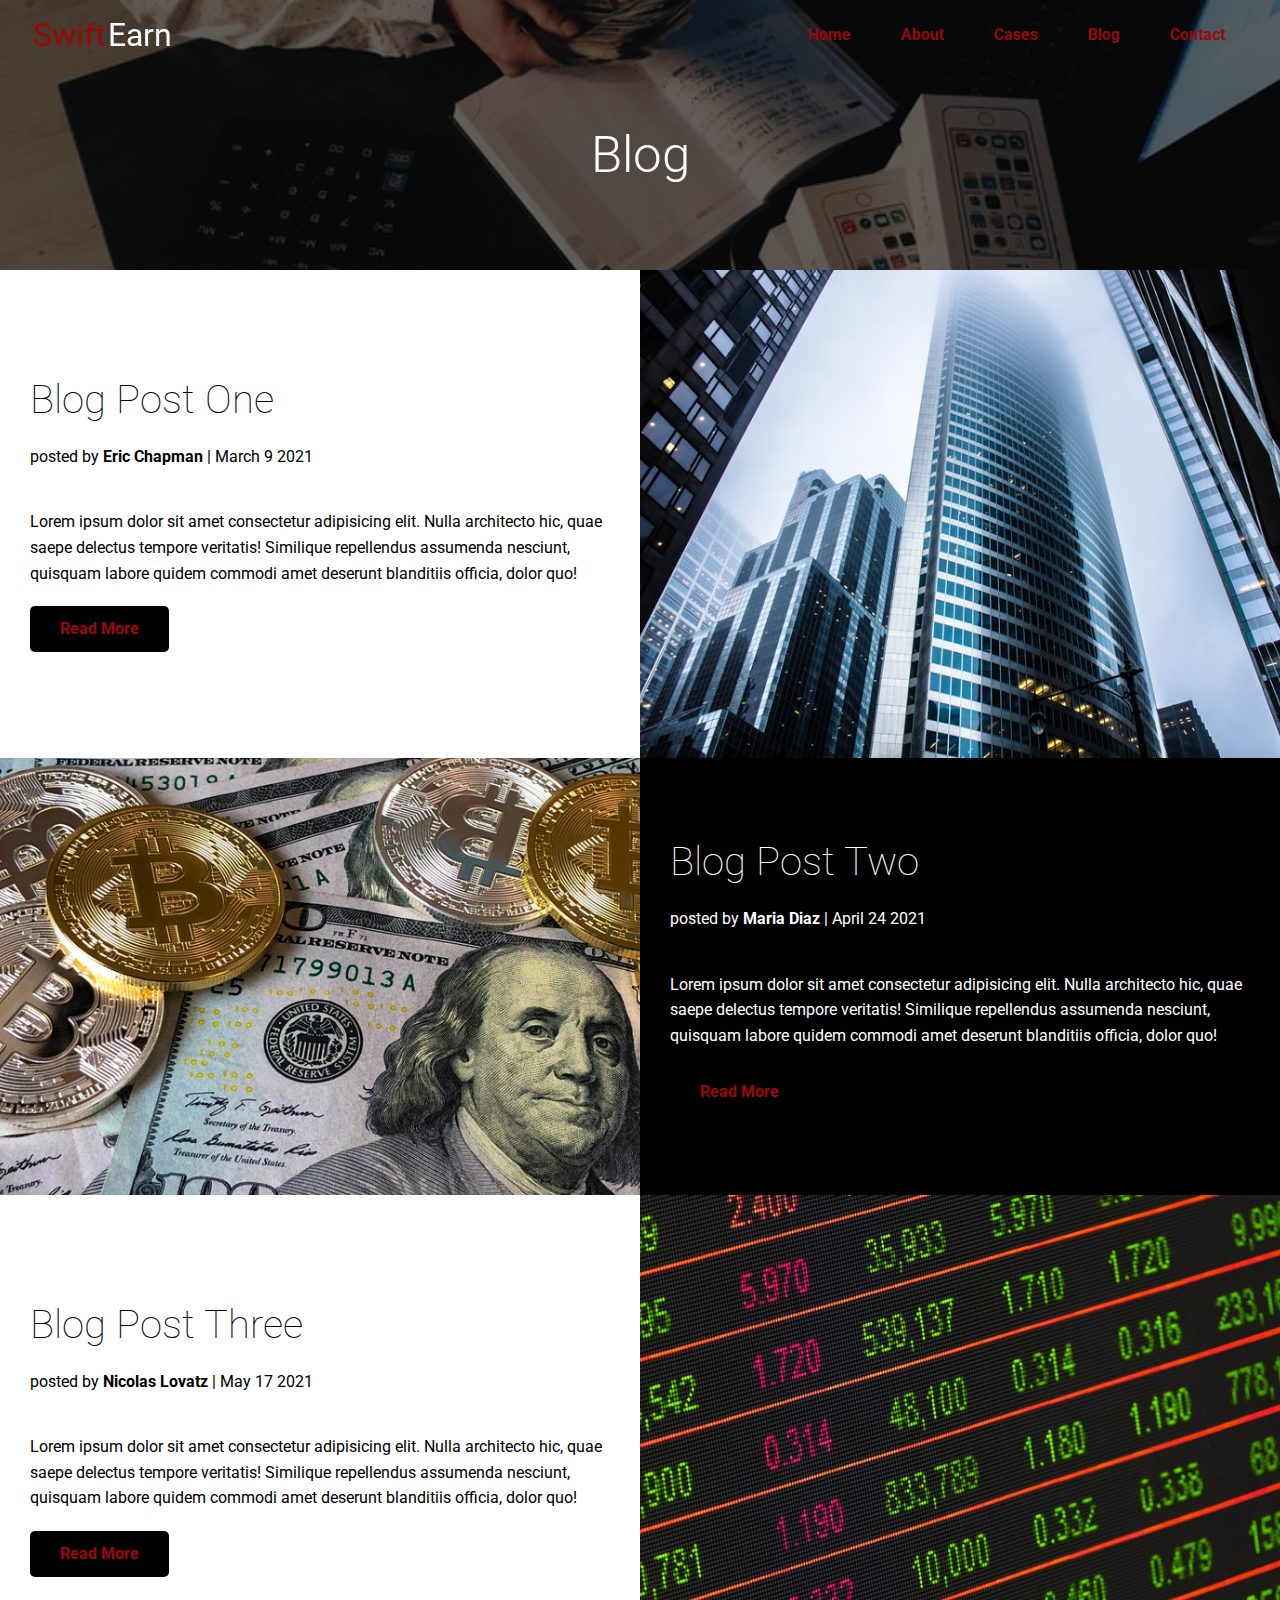
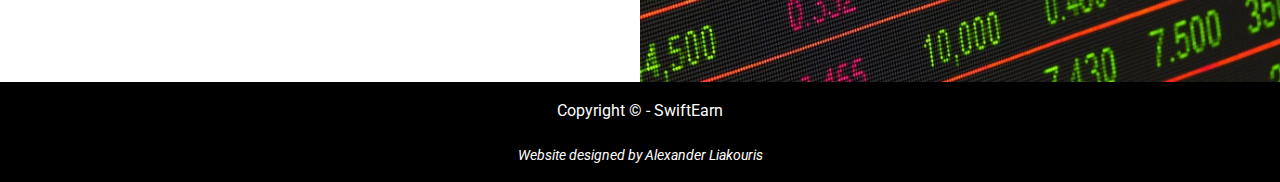
<file: Project-files/blog.html>
<!DOCTYPE html>
<html lang="eng">
    <head>
        <meta charset="UTF-8">
        <meta name="viewport" content="width=device-width, initial-scale=1.0">
        <meta http-equiv="X-UA-Compatible" content="ie=edge">
        <meta name="description" content="Lorem ipsum dolor, sit amet consectetur adipisicing elit. Eum sunt
        tenetur incidunt dolorem in numquam eaque,">
        <meta name="keywords" content="financial firm, finance athens, stocks, business, stock trading, investment athens">
        <link rel="preconnect" href="https://fonts.gstatic.com">
        <link href="https://fonts.googleapis.com/css2?family=Roboto:ital,wght@0,100;0,300;0,400;0,500;0,700;0,900;1,100;1,300;1,400;1,500;1,700;1,900&display=swap" rel="stylesheet">
        <link rel="stylesheet" href="https://cdnjs.cloudflare.com/ajax/libs/font-awesome/5.15.3/css/all.min.css" integrity="sha512-iBBXm8fW90+nuLcSKlbmrPcLa0OT92xO1BIsZ+ywDWZCvqsWgccV3gFoRBv0z+8dLJgyAHIhR35VZc2oM/gI1w==" crossorigin="anonymous" referrerpolicy="no-referrer" />
        <link rel="stylesheet" href="css/style.css">
        <link rel="stylesheet" media="screen and (max-width: 768px)" href="css/mobile-index.css">
        <link rel="shortcut icon" type="image/x-icon" href="favicon.ico">
        <title>SwiftEarn | Our Blog</title>
    </head>
    <body>

        <header id="hero" class="blog">
            <div class="navbar top" id="navbar">
                <h1 class="logo"><span id="logo-span" class="text-primary"><i class="fas fa-chart-pie"></i>Swift</span>Earn</h1>
                <nav>
                    <ul>
                        <li><a href="index.html">Home</a></li>
                        <li><a href="index.html#about">About</a></li>
                        <li><a href="index.html#cases">Cases</a></li>
                        <li><a href="index.html#blog">Blog</a></li>
                        <li><a href="index.html#contact">Contact</a></li>
                    </ul>
                </nav>
            </div>
            <div class="content">
                <h1 class="blog-header-h1">Blog</h1>
            </div>
        </header>

        <main>
            <section class="flex-column">
                <div class="row">
                    <div class="column">
                        <div class="column-1 bg-secondary">
                            <h2>Blog Post One</h2>
                            <p class="meta"><i class="fas fa-user"></i> posted by <strong>Eric Chapman</strong> | March 9 2021</p>
                            <p>Lorem ipsum dolor sit amet consectetur adipisicing elit. Nulla architecto hic,
                                quae saepe delectus tempore veritatis! Similique repellendus assumenda nesciunt,
                                quisquam labore quidem commodi amet deserunt blanditiis officia, dolor quo!</p>
                            <a href="post.html" class="btn"><i class="fas fa-chevron-right"></i> Read More</a>
                        </div>
                    </div>
                    <div class="column">
                        <div class="column-2">
                            <img src="img/blog1.jpg" alt="">
                        </div>
                    </div>
                </div>
            </section>

            <section id="blog-2" class="blog flex-column">
                <div class="row">
                    <div class="column">
                        <div class="column-1 bg-primary">
                            <h2>Blog Post Two</h2>
                            <p class="meta"><i class="fas fa-user"></i> posted by <strong>Maria Diaz</strong> | April 24 2021</p>
                            <p>Lorem ipsum dolor sit amet consectetur adipisicing elit. Nulla architecto hic,
                                quae saepe delectus tempore veritatis! Similique repellendus assumenda nesciunt,
                                quisquam labore quidem commodi amet deserunt blanditiis officia, dolor quo!</p>
                            <a href="post.html" class="btn"><i class="fas fa-chevron-right"></i> Read More</a>
                        </div>
                    </div>
                    <div class="column">
                        <div class="column-2">
                            <img src="img/blog2.jpg" alt="">
                        </div>
                    </div>
                </div>
            </section>

            <section class="flex-column">
                <div class="row">
                    <div class="column">
                        <div class="column-1 bg-secondary">
                            <h2>Blog Post Three</h2>
                            <p class="meta"><i class="fas fa-user"></i> posted by <strong>Nicolas Lovatz</strong> | May 17 2021</p>
                            <p>Lorem ipsum dolor sit amet consectetur adipisicing elit. Nulla architecto hic,
                                quae saepe delectus tempore veritatis! Similique repellendus assumenda nesciunt,
                                quisquam labore quidem commodi amet deserunt blanditiis officia, dolor quo!</p>
                            <a href="post.html" class="btn"><i class="fas fa-chevron-right"></i> Read More</a>
                        </div>
                    </div>
                    <div class="column">
                        <div class="column-2">
                            <img src="img/blog3.jpg" alt="">
                        </div>
                    </div>
                </div>
            </section>
        </main>

        <footer id="blog-footer" class="bg-primary">
            <div class="social-media">
                <a href="#"><i class="fab fa-facebook fa-2x"></i></a>
                <a href="#"><i class="fab fa-twitter fa-2x"></i></a>
                <a href="#"><i class="fab fa-youtube fa-2x"></i></a>
                <a href="#"><i class="fab fa-linkedin fa-2x"></i></a>
            </div>
            <p>Copyright &copy; <span id="year"></span> - SwiftEarn</p>
            <p id="design">Website designed by Alexander Liakouris</p>
        </footer>

        <script>
            $('#year').text(new Date().getFullYear());
        </script>

        <script>
            const navbar=document.getElementById("navbar");
            let scrolled=false;

            window.onscroll=function(){
                if(window.pageYOffset>100){
                    navbar.classList.remove("top");
                    if(!scrolled){
                        navbar.style.transform="translateY(-70px)";
                    }
                    setTimeout(function(){
                    navbar.style.transform="translateY(0px)";
                    scrolled=true;
                }, 200);
                } else{
                    navbar.classList.add("top");
                    scrolled=false;
                }
            }
        </script>

    </body>
</html>
</file>
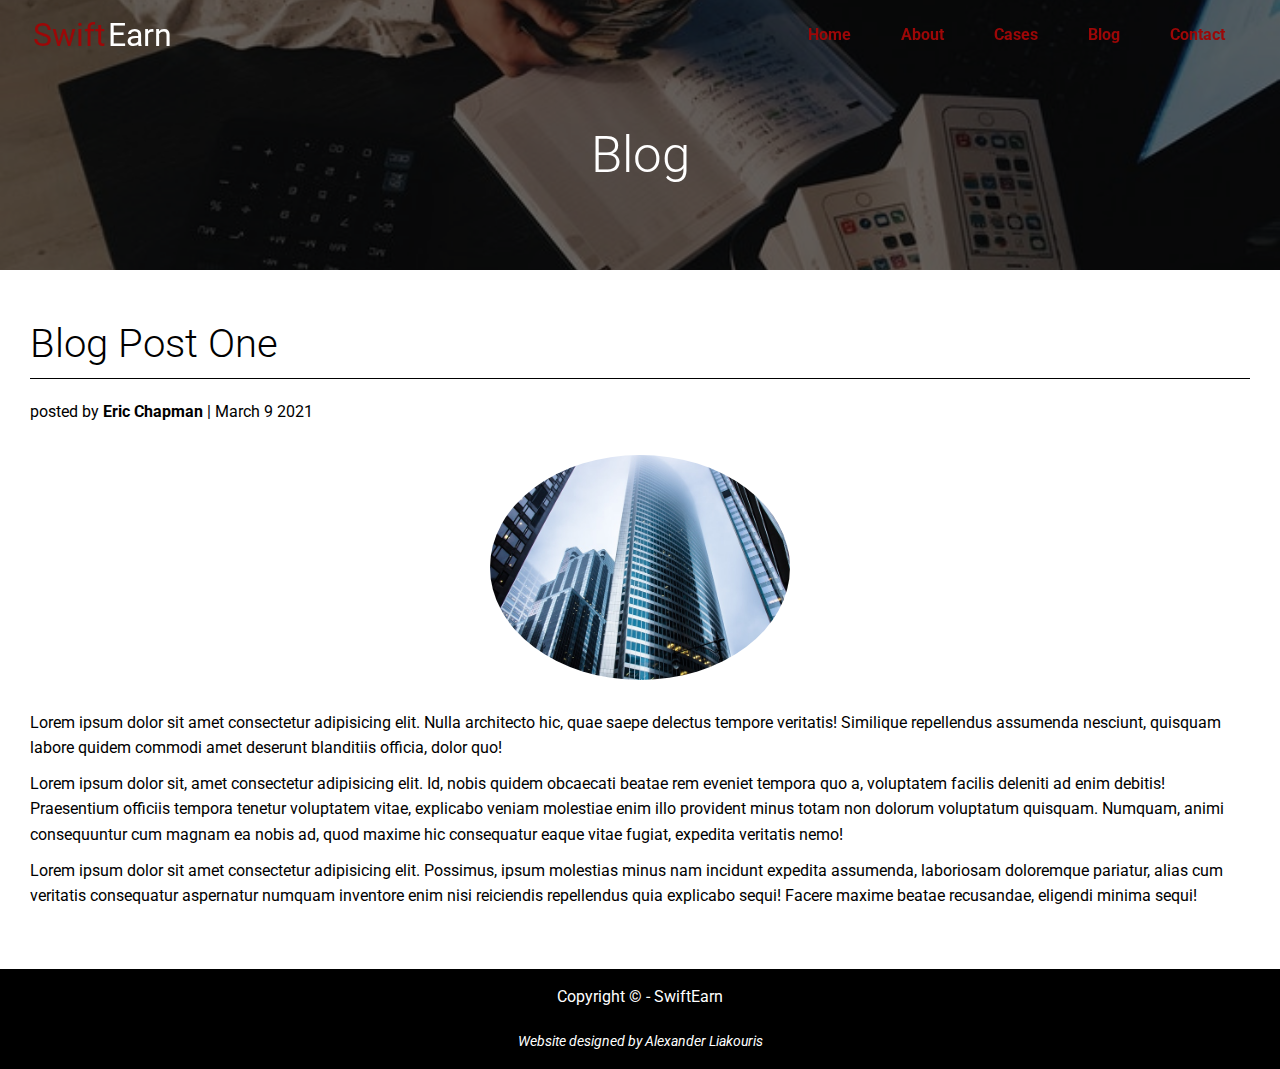
<file: Project-files/post.html>
<!DOCTYPE html>
<html lang="eng">
    <head>
        <meta charset="UTF-8">
        <meta name="viewport" content="width=device-width, initial-scale=1.0">
        <meta http-equiv="X-UA-Compatible" content="ie=edge">
        <meta name="description" content="Lorem ipsum dolor, sit amet consectetur adipisicing elit. Eum sunt
        tenetur incidunt dolorem in numquam eaque,">
        <meta name="keywords" content="financial firm, finance athens, stocks, business, stock trading, investment athens">
        <link rel="preconnect" href="https://fonts.gstatic.com">
        <link href="https://fonts.googleapis.com/css2?family=Roboto:ital,wght@0,100;0,300;0,400;0,500;0,700;0,900;1,100;1,300;1,400;1,500;1,700;1,900&display=swap" rel="stylesheet">
        <link rel="stylesheet" href="https://cdnjs.cloudflare.com/ajax/libs/font-awesome/5.15.3/css/all.min.css" integrity="sha512-iBBXm8fW90+nuLcSKlbmrPcLa0OT92xO1BIsZ+ywDWZCvqsWgccV3gFoRBv0z+8dLJgyAHIhR35VZc2oM/gI1w==" crossorigin="anonymous" referrerpolicy="no-referrer" />
        <link rel="stylesheet" href="css/style.css">
        <link rel="stylesheet" media="screen and (max-width: 768px)" href="css/mobile-index.css">
        <link rel="shortcut icon" type="image/x-icon" href="favicon.ico">
        <title>SwiftEarn | Post One</title>
    </head>
    <body>

        <header id="hero" class="blog">
            <div class="navbar top" id="navbar">
                <h1 class="logo"><span id="logo-span" class="text-primary"><i class="fas fa-chart-pie"></i>Swift</span>Earn</h1>
                <nav>
                    <ul>
                        <li><a href="index.html">Home</a></li>
                        <li><a href="index.html#about">About</a></li>
                        <li><a href="index.html#cases">Cases</a></li>
                        <li><a href="index.html#blog">Blog</a></li>
                        <li><a href="index.html#contact">Contact</a></li>
                    </ul>
                </nav>
            </div>
            <div class="content">
                <h1 class="blog-header-h1">Blog</h1>
            </div>
        </header>

        <main>
            <section class="post">
                <h2>Blog Post One</h2>
                <p class="meta"><i class="fas fa-user"></i> posted by <strong>Eric Chapman</strong> | March 9 2021</p>
                <img src="img/blog1.jpg" alt="">
                <p>Lorem ipsum dolor sit amet consectetur adipisicing elit. Nulla architecto hic,
                    quae saepe delectus tempore veritatis! Similique repellendus assumenda nesciunt,
                    quisquam labore quidem commodi amet deserunt blanditiis officia, dolor quo!</p>
                <p>Lorem ipsum dolor sit, amet consectetur adipisicing elit. Id, nobis quidem obcaecati
                    beatae rem eveniet tempora quo a, voluptatem facilis deleniti ad enim debitis! Praesentium
                    officiis tempora tenetur voluptatem vitae, explicabo veniam molestiae enim illo provident
                    minus totam non dolorum voluptatum quisquam. Numquam, animi consequuntur cum magnam ea nobis
                    ad, quod maxime hic consequatur eaque vitae fugiat, expedita veritatis nemo!</p>
                <p>Lorem ipsum dolor sit amet consectetur adipisicing elit. Possimus, ipsum molestias
                    minus nam incidunt expedita assumenda, laboriosam doloremque pariatur, alias cum
                    veritatis consequatur aspernatur numquam inventore enim nisi reiciendis repellendus
                    quia explicabo sequi! Facere maxime beatae recusandae, eligendi minima sequi!</p>
            </section>
        </main>

        <footer id="blog-footer" class="bg-primary">
            <div class="social-media">
                <a href="#"><i class="fab fa-facebook fa-2x"></i></a>
                <a href="#"><i class="fab fa-twitter fa-2x"></i></a>
                <a href="#"><i class="fab fa-youtube fa-2x"></i></a>
                <a href="#"><i class="fab fa-linkedin fa-2x"></i></a>
            </div>
            <p>Copyright &copy; <span id="year"></span> - SwiftEarn</p>
            <p id="design">Website designed by Alexander Liakouris</p>
        </footer>

        <script>
            $('#year').text(new Date().getFullYear());
        </script>

        <script>
            const navbar=document.getElementById("navbar");
            let scrolled=false;

            window.onscroll=function(){
                if(window.pageYOffset>100){
                    navbar.classList.remove("top");
                    if(!scrolled){
                        navbar.style.transform="translateY(-70px)";
                    }
                    setTimeout(function(){
                    navbar.style.transform="translateY(0px)";
                    scrolled=true;
                }, 200);
                } else{
                    navbar.classList.add("top");
                    scrolled=false;
                }
            }
        </script>

    </body>
</html>
</file>
<file: Project-files/css/style.css>
/* General styling */

*{
    box-sizing: border-box;
    margin: 0px;
    padding: 0px;
}

body{
    font-family: 'Roboto', sans-serif;
    line-height: 1.6;
    background-color: #fff;
    color: black;
}

ul{
    list-style: none;
}

a{
    text-decoration: none;
}

h1,h2{
    font-weight: 300;
    line-height: 1.2;
}

p{
    margin-top: 10px;
    margin-bottom: 10px;
}

img{
    width:100%
}

/* Utility classes */

.text-primary{
    color: #9D0707;
}

.bg-primary{
    background-color: black;
    color: #fff;
}

.bg-secondary{
    background-color: #fff;
    color: #000;
}

.btn{
    cursor: pointer;
    display: inline-block;
    padding: 10px 30px;
    border: none;
    border-radius: 5px;
    background-color: black;
    color: #9D0707;
    font-weight: 700;
}

.btn:hover{
    background-color: #9D0707;
    color: #000;
}

.flex-container{
    display: flex;
    align-items: center;
    justify-content: center;
    height: 100%;
    text-align: center;
}

.flex-container>div{
    padding: 20px;
}

.flex-column .row{
    display: flex;
    flex-wrap: wrap;
    width: 100%;
}

.flex-column .column{
    display: flex;
    flex-direction: column;
    flex-basis: 100%;
    flex: 1;
}

.flex-column .column .column-1,
.flex-column .column .column-2{
    height: 100%;
}

.flex-column img{
    width: 100%;
    height: 100%;
    object-fit: cover;
}

.flex-column .column-1{
    display: flex;
    flex-direction: column;
    align-items: flex-start;
    justify-content: center;
    padding: 30px;
}

.flex-column h2{
    font-size: 2.5rem;
    font-weight: 100;
}

.flex-column h4{
    margin-bottom: 10px;
}

.flex-column p{
    margin: 20px 0;
}

.section-header{
    display: flex;
    flex-direction: column;
    align-items: center;
    justify-content: center;
    padding: 30px;
    text-align: center;
}

.section-header h2{
    font-size: 2.5rem;
    margin: 20px 0;
}

.section-padding{
    padding:20px 20 px 40px;
}

.flex-grid .row{
    display: flex;
    flex-wrap: wrap;
    padding: 0 4px;
}

.flex-grid .column{
    max-width: 25%;
    padding: 0 4px;
}

/* Main header styling */

#hero{
    background: url(../img/showcase.jpg) no-repeat center center/cover;
    position: relative;
    height: 100vh;
    color: #fff;
}

#hero .content{
    display: flex;
    flex-direction: column;
    align-items: center;
    justify-content: center;
    height: 100%;
    padding: 0 20px;
    text-align: center;
}

#hero .content h1{
    font-size: 3.2rem;
}

#hero .content p{
    font-size: 1.4rem;
    max-width: 600px;
    margin: 20px 0 30px;
}

#hero:before{
    content: "";
    position: absolute;
    top: 0;
    left: 0;
    width: 100%;
    height: 100%;
    background: rgba(0, 0, 0, 0.6) ;
}

#hero *{
    z-index: 10;
}

#hero.blog{
    background: url(../img/blog.jpg) no-repeat center center/cover;
    height: 30vh;
}

.content .blog-header-h1{
    padding-top: 40px;
}
/* Navbar styling */

.navbar{
    display: flex;
    align-items: center;
    justify-content: space-between;
    width: 100%;
    height: 70px;
    position: fixed;
    top: 0px;
    padding: 0 30px;
    background-color: #000;
    color: #fff;
    opacity: 0.8;
    transition: 0.5s;
}

.navbar.top{
    background: transparent;
    opacity: 1;
}

.fa-chart-pie{
    padding-right: 3px;
}

#logo-span{
    padding-right: 3px;
}

.navbar .logo{
    font-weight: 400;
}

.navbar ul{
    display: flex;
}

.navbar a{
    color: #9D0707;
    font-weight: 700;
    padding: 10px 20px;
    margin: 0 5px;
}

.navbar a:hover{
    background-color: #9D0707;
    color: #000;
}

/* Header content styling */

.content i{
    padding-right: 3px;
}

/* About section styling */

/* Products styling */

.products-section{
    padding: 30px;
}

.products-section h3{
    font-weight: bold;
    margin-bottom: 15px;
}

.products-section i{
    background-color: #9D0707;
    color: #000;
    border-radius: 50%;
    padding: 16px;
    margin-bottom: 15px;
}

/* Cases styling */

#cases .row{
    padding-top: 40px;
    padding-bottom: 40px;
    padding-left: 20px;
    padding-right: 20px;
}

#cases img:hover{
    opacity: 0.7;
}

/* Blog styling */

#blog{
    margin-top: 100px;
}

#blog,#blog-2 .row{
    flex-direction: row-reverse;
}

#blog-2{
    margin-top: 0px;
}

/* Team styling */

.team img{
    border-radius: 50%;
}

.team .flex-container p{
    font-style: italic;
    font-size: 0.9rem;
}

/* Contact styling */

#contact{
    margin-top: 100px;
}

#contact h2{
    margin-bottom: 15px;
}

.contact-form{
    width: 100%;
    padding: 20px 0;
}

.contact-from labe{
    display: block;
    margin-bottom: 5px;
}

.contact-form .form-div{
    margin-bottom: 15px;
}

.contact-form input{
    width: 100%;
    height: 40px;
    padding: 4px;
    border: 2px solid #9D0707;
    border-radius: 5px;
}

.contact-form .btn{
    margin-top: 20px;
}

/* Blog post styling */

.post{
    padding: 50px 30px;
}

.post h2{
    font-size: 2.5rem;
    margin-bottom: 20px;
    padding-bottom: 10px;
    border-bottom: 1px solid #000;
}

.post .meta{
    margin-bottom: 30px;
}

.post img{
    width: 300px;
    border-radius: 50%;
    display: block;
    margin: 0 auto 30px;
}

/* Footer styling */

#main-footer{
    margin-top: 100px ;
    display: flex;
    flex-direction: column;
    align-items: center;
    justify-content: center;
    text-align: center;
    height: 100px;
}

#blog-footer{
    margin-top: 0px;
    display: flex;
    flex-direction: column;
    align-items: center;
    justify-content: center;
    text-align: center;
    height: 100px;
}

#design{
    font-size: 0.9rem;
    font-style: italic;
}
</file>
<file: Project-files/css/mobile-index.css>
.navbar{
    flex-direction: column;
    height: 120px;
    padding: 20px;
}

.navbar a{
    padding: 10px 10px;
    margin: 0 3px;
}

.flex-container{
    flex-direction: column;
}

.flex-column .column, .flex-grid .column{
    flex: 100%;
    max-width: 100%;
}

.team img{
    width: 70%;
}

@media(max-width:340px){
    .navbar a{
        font-size: 0.7rem;
    }

    #hero .content h1{
        font-size: 2.4rem;
    }

    #hero .content p{
        font-size: 1rem;
    }

    #contact h2{
        text-align: center;
    }
}
</file>
